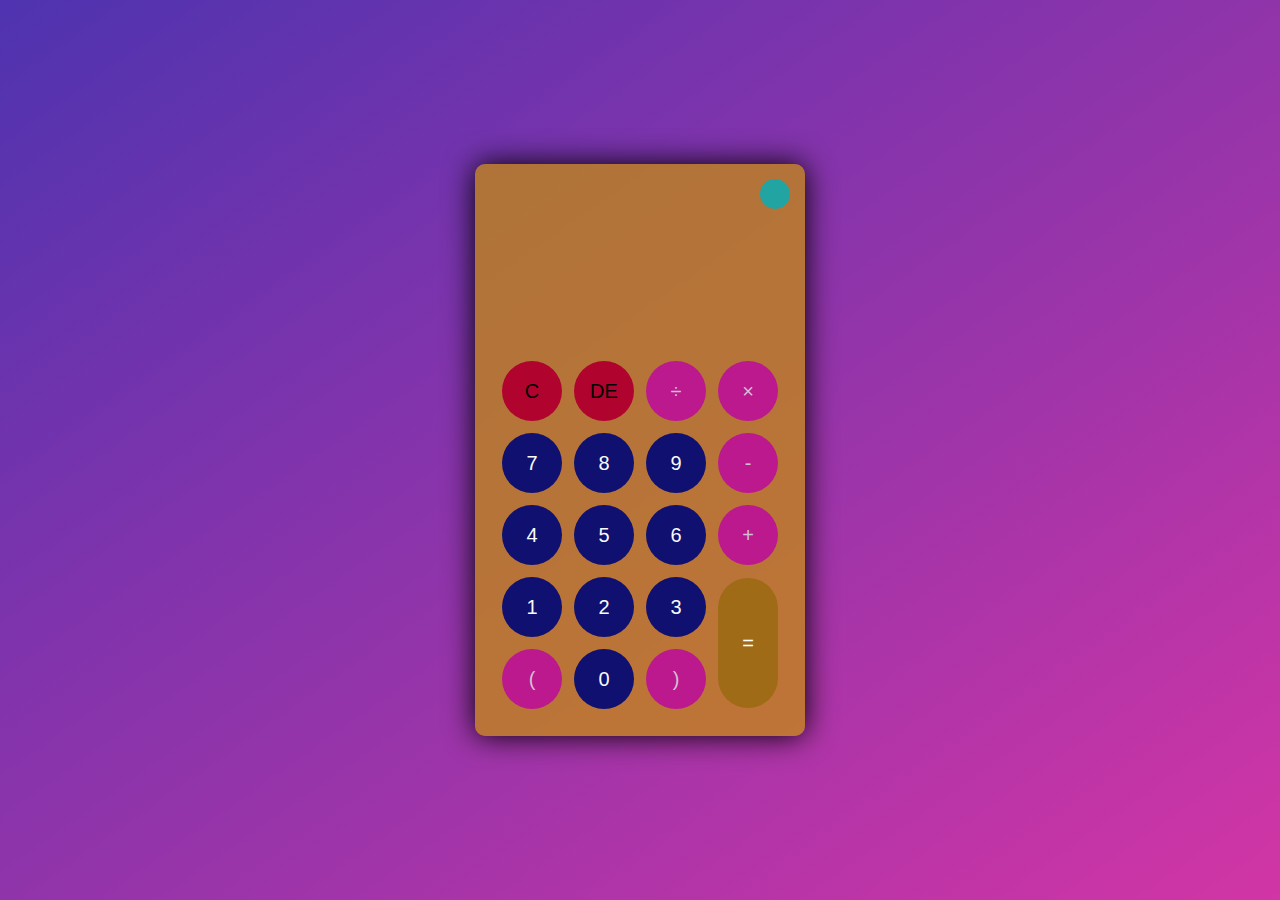
<file: Calculator/index.html>
<!DOCTYPE html>
<html lang="en">
<head>
    <meta charset="UTF-8">
    <meta http-equiv="X-UA-Compatible" content="IE=edge">
    <meta name="viewport" content="width=device-width, initial-scale=1.0">
    <link rel="stylesheet" href="style.css">
    <title>Title</title>
</head>
<body>
    <div class="container">
        <div class="calculator dark">
            <div class="theme-toggler active">
                <i class="toggler-icon"></i>
            </div>
            <div class="display-screen">
                <div id="display"></div>
            </div>
            <div class="buttons">
                <table>
                    <tr>
                        <td><button class="btn-operator" id="clear">C</button></td>
                        <td><button class="btn-delete" id="backspace">DE</button></td>
                        <td><button class="btn-operator" id="/">&divide;</button></td>
                        <td><button class="btn-operator" id="*">&times;</button></td>
                        
                    </tr>
                    <tr>
                        <td><button class="btn-number" id="7">7</button></td>
                        <td><button class="btn-number" id="8">8</button></td>
                        <td><button class="btn-number" id="9">9</button></td>
                        <td><button class="btn-operator" id="-">-</button></td>
                    </tr>
                    <tr>
                        <td><button class="btn-number" id="4">4</button></td>
                        <td><button class="btn-number" id="5">5</button></td>
                        <td><button class="btn-number" id="6">6</button></td>
                        <td><button class="btn-operator" id="+">+</button></td>
                    </tr>
                    <tr>
                        <td><button class="btn-number" id="1">1</button></td>
                        <td><button class="btn-number" id="2">2</button></td>
                        <td><button class="btn-number" id="3">3</button></td>
                        <td rowspan="2"><button class="btn-equal" id="equal">=</button></td>
                    </tr>
                    <tr>
                        <td><button class="btn-operator" id="(">(</button></td>
                        <td><button class="btn-number" id="0">0</button></td>
                        <td><button class="btn-operator" id=")">)</button></td>
                    </tr>
                </table>
            </div>
        </div>
    </div>
    <script src="script.js"></script>
</body>
</html>
</file>
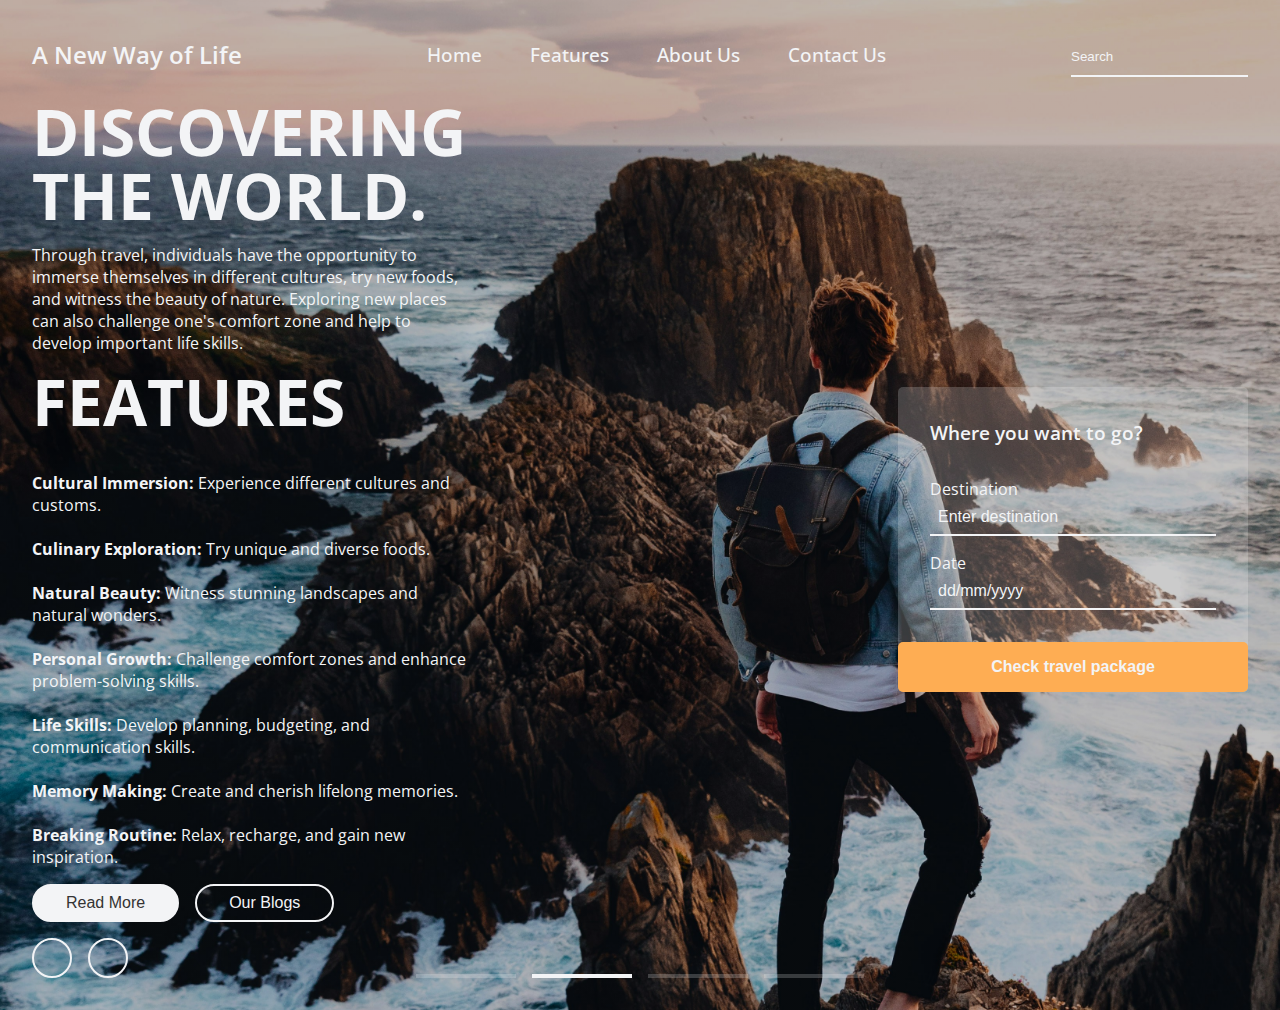
<file: LandingPage/index.html>
<!DOCTYPE html>
<html lang="en">
  <head>
    <meta charset="UTF-8" />
    <meta name="viewport" content="width=device-width, initial-scale=1.0" />
    <link rel="stylesheet" href="styles.css" />
    <title>Off The Beaten Path</title>
  </head>
  <body>
    <nav>
      <div class="nav__logo"><a href="#">A New Way of Life</a></div>
      <ul class="nav__links">
        <li class="link">Home</li>
        <li class="link">Features</li>
        <li class="link">About Us</li>
        <li class="link">Contact Us</li>
      </ul>
      <div class="search__box">
        <input type="text" placeholder="Search" />
        <i class="ri-search-line"></i>
      </div>
    </nav>

    <div class="container">
      <div class="container__left">
        <div class="content">
          <h1>DISCOVERING<br />THE WORLD.</h1>
          <p>
            Through travel, individuals have the opportunity to immerse
            themselves in different cultures, try new foods, and witness the
            beauty of nature. Exploring new places can also challenge one's
            comfort zone and help to develop important life skills.
          </p>
          <h1>FEATURES</h1>
          <p>
            <br><b>Cultural Immersion:</b> Experience different cultures and customs.</br>
            <br><b>Culinary Exploration:</b> Try unique and diverse foods.</br>
            <br><b>Natural Beauty:</b> Witness stunning landscapes and natural wonders.</br>
            <br><b>Personal Growth:</b> Challenge comfort zones and enhance problem-solving skills.</br>
            <br><b>Life Skills:</b> Develop planning, budgeting, and communication skills.</br>
            <br><b>Memory Making:</b> Create and cherish lifelong memories.</br>
            <br><b>Breaking Routine:</b> Relax, recharge, and gain new inspiration.</br>
          </p>
          <div class="btns">
            <button class="read__more">Read More</button>
            <button class="our__blogs">Our Blogs</button>
          </div>
          <div class="chevrons">
            <span class="chev__left">
              <i class="ri-arrow-left-s-line"></i>
            </span>
            <span class="chev__right">
              <i class="ri-arrow-right-s-line"></i>
            </span>
          </div>
        </div>
      </div>
      <div class="container__right">
        <form>
          <h4>Where you want to go?</h4>
          <div class="form__group">
            <label for="destination">Destination</label>
            <input
              type="text"
              name="destination"
              id="destination"
              placeholder="Enter destination"
            />
          </div>
          <div class="form__group">
            <label for="date">Date</label>
            <input type="text" name="date" id="date" placeholder="dd/mm/yyyy" />
          </div>
          <button type="submit">Check travel package</button>
        </form>
      </div>
      <div class="bottom__tracker">
        <span></span>
        <span></span>
        <span></span>
        <span></span>
      </div>
    </div>
  </body>
</html>
</file>
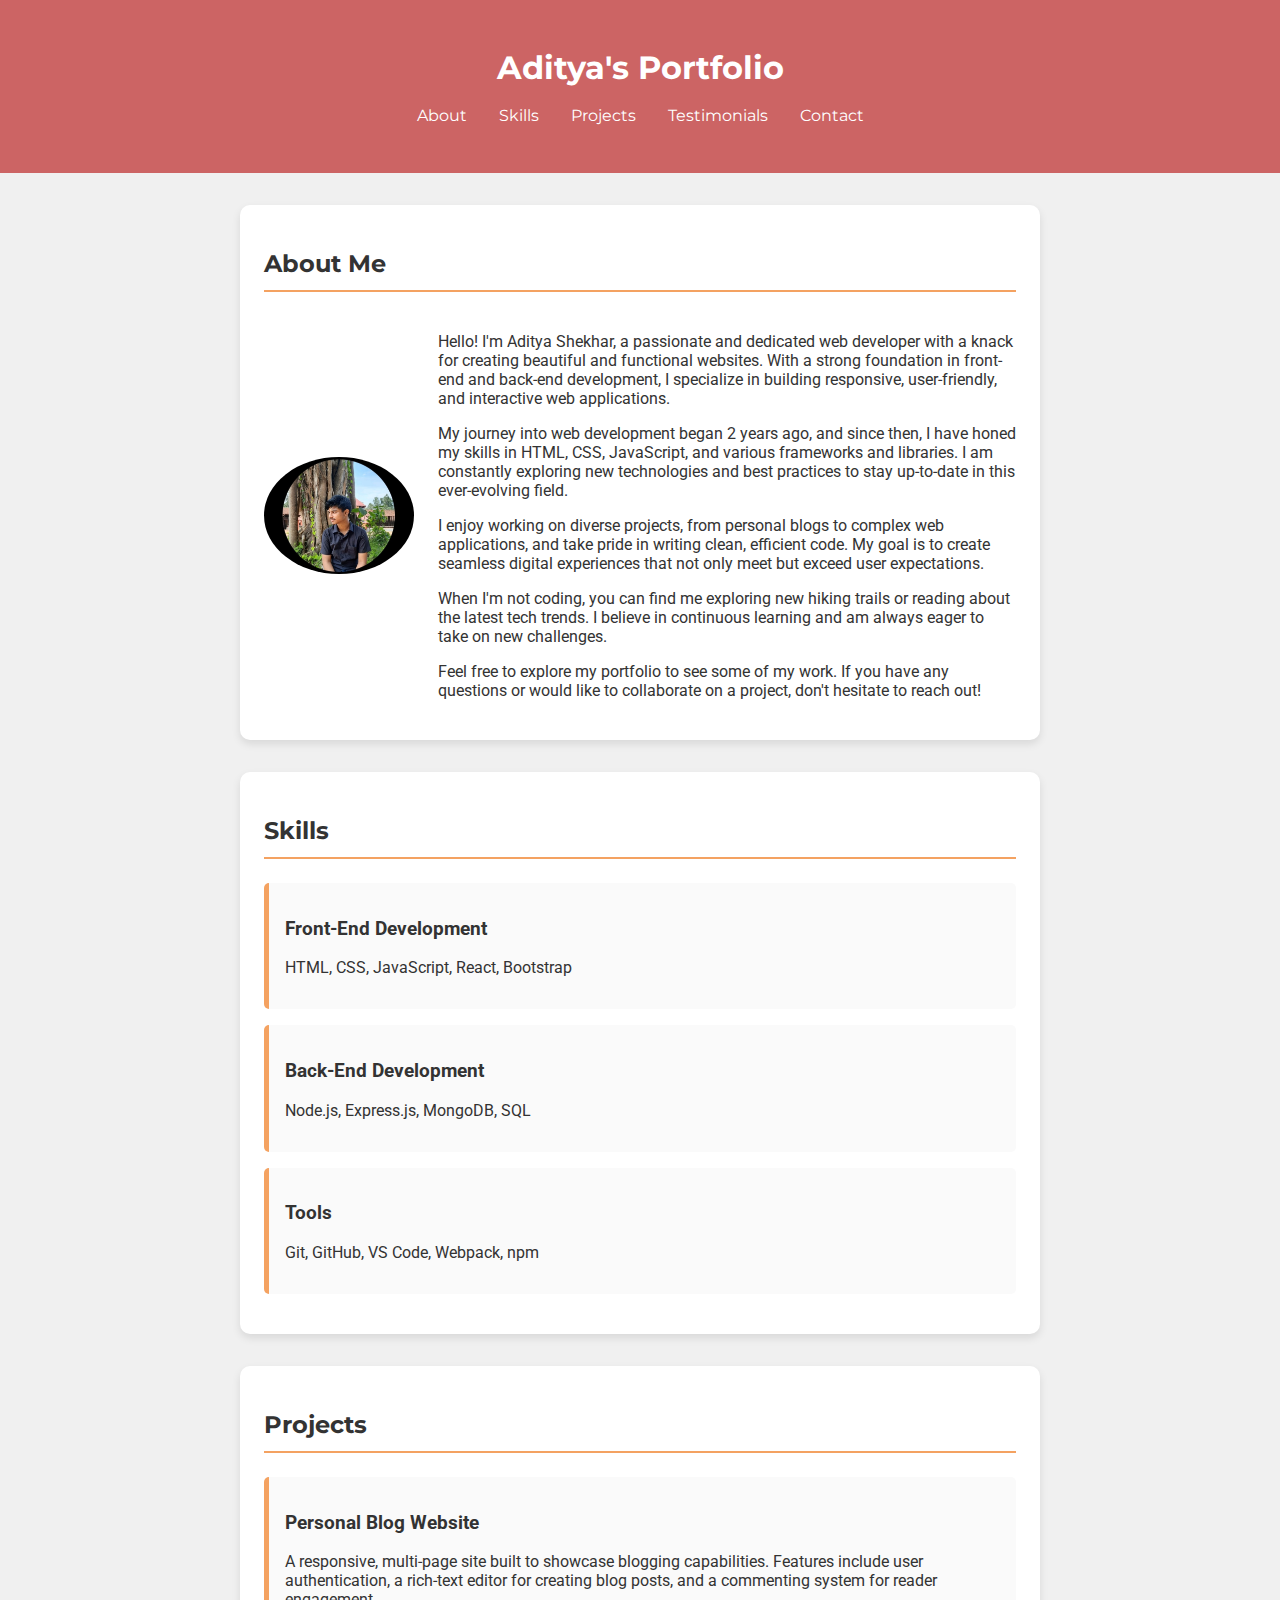
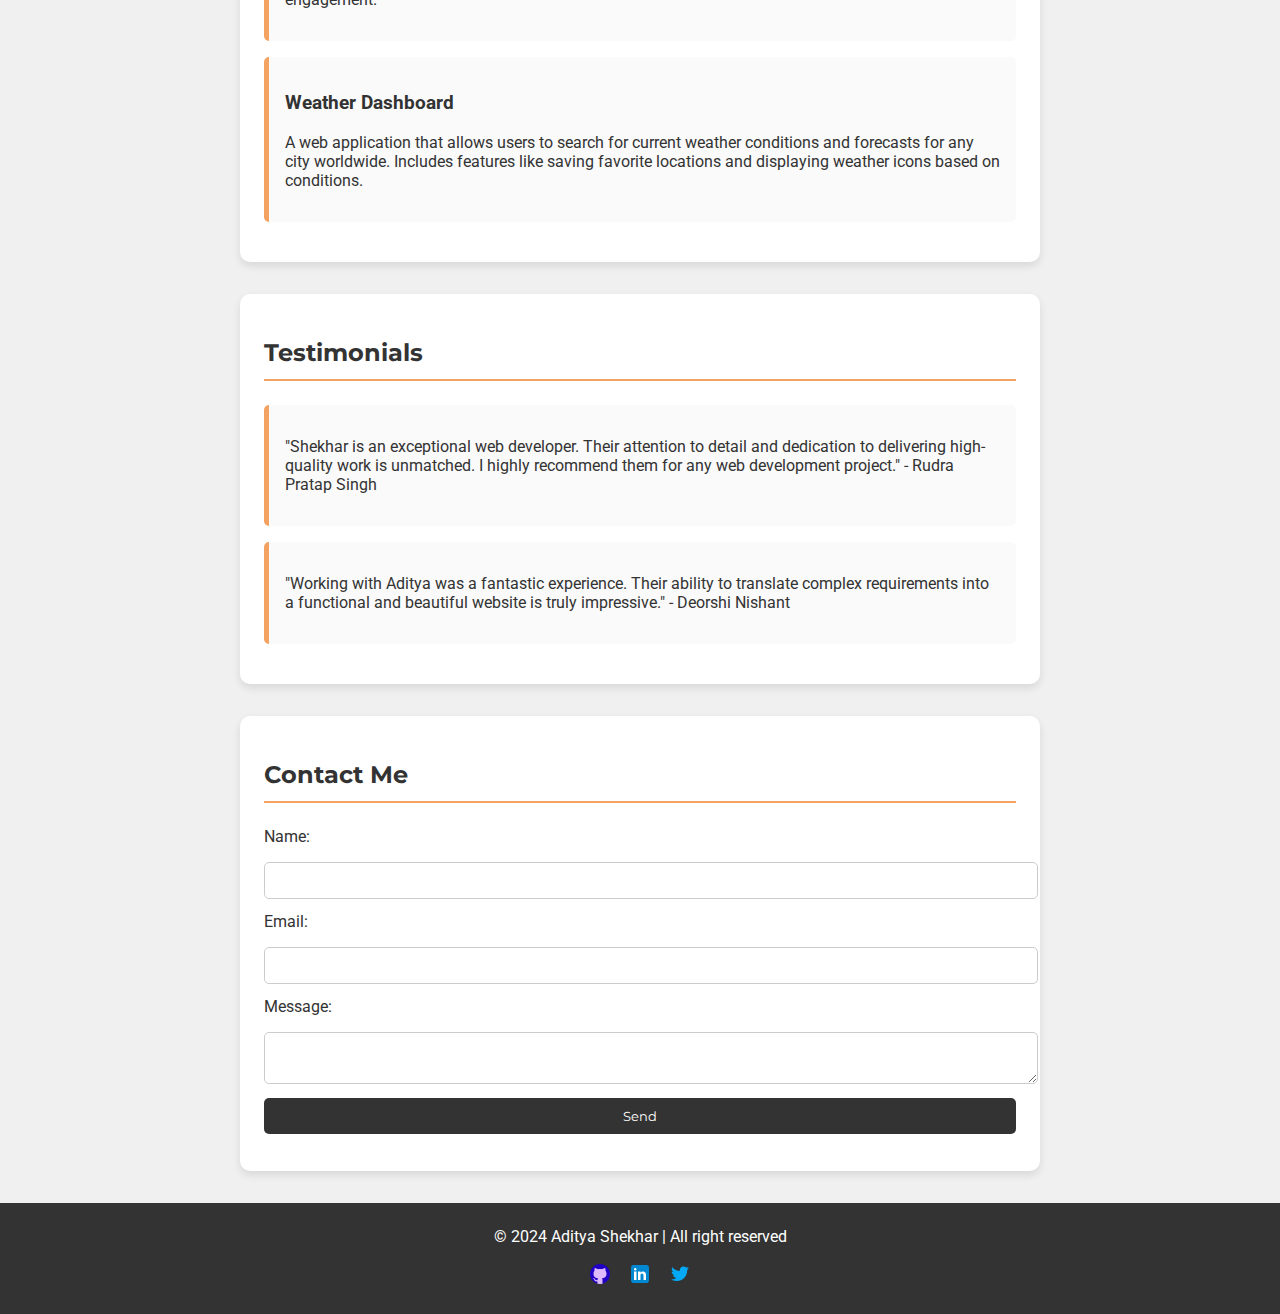
<file: Portfolio/index.html>
<!DOCTYPE html>
<html lang="en">
  <head>
    <meta charset="UTF-8" />
    <meta name="viewport" content="width=device-width, initial-scale=1.0" />
    <title>Portfolio</title>
    <link rel="stylesheet" href="styles.css" />
    <link
      href="https://fonts.googleapis.com/css2?family=Montserrat:wght@400;700&family=Roboto:wght@300;400&display=swap"
      rel="stylesheet"
    />
  </head>
  <body>
    <header>
      <h1>Aditya's Portfolio</h1>
      <nav>
        <br>
        <ul>
          <li><a href="#about">About</a></li>
          <li><a href="#skills">Skills</a></li>
          <li><a href="#projects">Projects</a></li>
          <li><a href="#testimonials">Testimonials</a></li>
          <li><a href="#contact">Contact</a></li>
        </ul>
      </nav>
    </header>
    <main>
      <section id="about">
        <h2>About Me</h2>
        <div class="about-content">
          <img src="shekhar.jpg" alt="Aditya Shekhar" class="profile-image" />
          <div class="about-text">
            <p>
              Hello! I'm Aditya Shekhar, a passionate and dedicated web
              developer with a knack for creating beautiful and functional
              websites. With a strong foundation in front-end and back-end
              development, I specialize in building responsive, user-friendly,
              and interactive web applications.
            </p>
            <p>
              My journey into web development began 2 years ago, and since then,
              I have honed my skills in HTML, CSS, JavaScript, and various
              frameworks and libraries. I am constantly exploring new
              technologies and best practices to stay up-to-date in this
              ever-evolving field.
            </p>
            <p>
              I enjoy working on diverse projects, from personal blogs to
              complex web applications, and take pride in writing clean,
              efficient code. My goal is to create seamless digital experiences
              that not only meet but exceed user expectations.
            </p>
            <p>
              When I'm not coding, you can find me exploring new hiking trails
              or reading about the latest tech trends. I believe in continuous
              learning and am always eager to take on new challenges.
            </p>
            <p>
              Feel free to explore my portfolio to see some of my work. If you
              have any questions or would like to collaborate on a project,
              don't hesitate to reach out!
            </p>
          </div>
        </div>
      </section>
      <section id="skills">
        <h2>Skills</h2>
        <div class="skill">
          <h3>Front-End Development</h3>
          <p>HTML, CSS, JavaScript, React, Bootstrap</p>
        </div>
        <div class="skill">
          <h3>Back-End Development</h3>
          <p>Node.js, Express.js, MongoDB, SQL</p>
        </div>
        <div class="skill">
          <h3>Tools</h3>
          <p>Git, GitHub, VS Code, Webpack, npm</p>
        </div>
      </section>
      <section id="projects">
        <h2>Projects</h2>
        <div class="project">
          <h3>Personal Blog Website</h3>
          <p>
            A responsive, multi-page site built to showcase blogging
            capabilities. Features include user authentication, a rich-text
            editor for creating blog posts, and a commenting system for reader
            engagement.
          </p>
        </div>
        <div class="project">
          <h3>Weather Dashboard</h3>
          <p>
            A web application that allows users to search for current weather
            conditions and forecasts for any city worldwide. Includes features
            like saving favorite locations and displaying weather icons based on
            conditions.
          </p>
        </div>
      </section>
      <section id="testimonials">
        <h2>Testimonials</h2>
        <div class="testimonial">
          <p>
            "Shekhar is an exceptional web developer. Their attention to detail
            and dedication to delivering high-quality work is unmatched. I
            highly recommend them for any web development project." - Rudra
            Pratap Singh
          </p>
        </div>
        <div class="testimonial">
          <p>
            "Working with Aditya was a fantastic experience. Their ability to
            translate complex requirements into a functional and beautiful
            website is truly impressive." - Deorshi Nishant
          </p>
        </div>
      </section>
      <section id="contact">
        <h2>Contact Me</h2>
        <form>
          <label for="name">Name:</label>
          <input type="text" id="name" name="name" required />
          <label for="email">Email:</label>
          <input type="email" id="email" name="email" required />
          <label for="message">Message:</label>
          <textarea id="message" name="message" required></textarea>
          <button type="submit">Send</button>
        </form>
      </section>
    </main>
    <footer>
      <p>&copy; 2024 Aditya Shekhar | All right reserved</p>
      <div class="social-media">
        <a href="#"><img src="r.png" alt="GitHub" /></a>
        <a href="#"><img src="f.png" alt="LinkedIn" /></a>
        <a href="#"><img src="d.png" alt="Twitter" /></a>
      </div>
    </footer>
    <script src="scripts.js"></script>
  </body>
</html>
</file>
<file: Calculator/style.css>
* {
    padding: 0;
    margin: 0;
    box-sizing: border-box;
    outline: 0;
    transition: all 0.5s ease;
}

body {
    font-family: sans-serif;
}

a {
    text-decoration: none;
    color: #fff;
}

body {
    background-image: linear-gradient( to bottom right, rgba(79,51,176,1.0),rgba(210,53,165));
}

.container {
    height: 100vh;
    width: 100vw;
    display: grid;
    place-items: center;
}

.calculator {
    position: relative;
    height: auto;
    width: auto;
    padding: 20px;
    border-radius: 10px;
    box-shadow: 0 0 30px #000;
}

.theme-toggler {
    position: absolute;
    top: 30px;
    right: 30px;
    color: #c76464;
    cursor: pointer;
    z-index: 1;
}

.theme-toggler.active {
    color: #1d1d1d;
}

.theme-toggler.active::before {
    background-color: #21a4a2;;
}

.theme-toggler::before {
    content: '';
    height: 30px;
    width: 30px;
    position: absolute;
    top: 50%;
    transform: translate(-50%, -50%);
    border-radius: 50%;
    background-color: #333;
    z-index: -1;
}

#display {
    margin: 0 10px;
    height: 150px;
    width: auto;
    max-width: 270px;
    display: flex;
    align-items: flex-end;
    justify-content: flex-end;
    font-size: 30px;
    margin-bottom: 20px;
    overflow-x: scroll;
  }

#display::-webkit-scrollbar {
    display: block;
    height: 3px;
}

button {
    height: 60px;
    width: 60px;
    border: 0;
    border-radius: 30px;
    margin: 5px;
    font-size: 20px;
    cursor: pointer;
    transition: all 200ms ease;
}

button:hover {
    transform: scale(1.1);
}

button#equal {
    height: 130px;
}

/* light theme */

.calculator {
    background-color: #21a4a2;
}

.calculator #display {
    color: #265d6b;
}

.calculator button#clear {
    background-color: #b163c9;
    color: #0e0c0c;
}

.calculator button.btn-number {
    background-color: #c3eaff;
    color: #000000;
}

.calculator button.btn-delete {
    background-color:#b163c9;
    color: #090809;
  }

.calculator button.btn-operator {
    background-color: #ffd0fb;
    color: #f967f3;
  }
  
  .calculator button.btn-equal {
    background-color: #adf9e7;
    color: #000;
  }

  /* dark theme */

  .calculator.dark {
    background-color: hsla(42, 90%, 41%, 0.712);
  }

  .calculator.dark #display {
    color: #6c9cc3;
  }

  .calculator.dark button#clear {
    background-color: #b0042f;
    color: #000000;
  }

  .calculator.dark button.btn-delete {
    background-color: #b0042f;
    color: #000000;
  }
  .calculator.dark button.btn-number {
    background-color: #0f106f;
    color: #f8fafb;
  }

  .calculator.dark button.btn-operator {
    background-color: #bb198d;
    color: #d3bfd3;
  }
  
  .calculator.dark button.btn-equal {
    background-color: #a06b17;
    color: #ffffff;
  }
</file>
<file: LandingPage/styles.css>
@import url("https://fonts.googleapis.com/css2?family=Open+Sans:wght@400;500;600;700&display=swap");

:root {
  --primary-color: #fead53;
  --text-dark: #333333;
  --text-light: #ffffff33;
  --extra-light: #f3f4f6;

  --max-width: 1300px;
}

* {
  padding: 0;
  margin: 0;
  box-sizing: border-box;
}

a {
  text-decoration: none;
}

input::placeholder {
  color: var(--extra-light);
}

body {
  font-family: "Open Sans", sans-serif;
  min-height: 100vh;
  background-image: linear-gradient(rgba(0, 0, 0, 0.25), rgba(0, 0, 0, 0.25)),
    url("background2.jpg");
  background-position: center center;
  background-size: cover;
  background-repeat: no-repeat;
}

nav {
  position: absolute;
  top: 0;
  left: 50%;
  transform: translateX(-50%);
  width: 100%;
  max-width: var(--max-width);
  padding: 2rem;
  display: flex;
  align-items: center;
  justify-content: space-between;
  z-index: 1;
}

.nav__logo a {
  font-size: 1.5rem;
  font-weight: 600;
  color: var(--extra-light);
}

.nav__links {
  list-style: none;
  display: flex;
  align-items: center;
  gap: 3rem;
}

.nav__links .link {
  font-size: 1.2rem;
  font-weight: 500;
  color: var(--extra-light);
  cursor: pointer;
  transition: 0.3s;
}

.nav__links .link:hover {
  color: var(--primary-color);
}

.search__box {
  padding: 0.5rem 0;
  border-bottom: 2px solid var(--extra-light);
}

.search__box input {
  color: var(--extra-light);
  background-color: transparent;
  outline: none;
  border: none;
}

.search__box i {
  color: var(--extra-light);
  font-size: 1.2rem;
  cursor: pointer;
}

.container {
  display: flex;
  min-height: 100vh;
  max-width: var(--max-width);
  margin: auto;
  padding: 2rem;
  padding-top: 100px;
  position: relative;
}

.container__left,
.container__right {
  flex: 1;
  display: flex;
  align-items: center;
  justify-content: flex-start;
}

.container__left .content {
  max-width: 400px;
  display: grid;
  gap: 1rem;
}

.content h1 {
  font-size: 4rem;
  line-height: 4rem;
  color: var(--extra-light);
  font-weight: 700;
}

.content p {
  color: var(--extra-light);
}

.btns {
  display: flex;
  gap: 1rem;
}

.btns button {
  padding: 0.5rem 2rem;
  color: var(--extra-light);
  font-size: 1rem;
  background-color: transparent;
  outline: none;
  border: 2px solid var(--extra-light);
  border-radius: 2rem;
  cursor: pointer;
  transition: 0.3s;
}

button.read__more {
  background-color: var(--extra-light);
  color: var(--text-dark);
}

button.our__blogs:hover {
  background-color: var(--text-light);
}

.chevrons {
  display: flex;
  gap: 1rem;
}

.chevrons span {
  height: 40px;
  width: 40px;
  font-size: 1.5rem;
  color: var(--extra-light);
  display: flex;
  align-items: center;
  justify-content: center;
  border-radius: 50%;
  border: 2px solid var(--extra-light);
  cursor: pointer;
  transition: 0.3s;
}

.chevrons span:hover {
  background-color: var(--text-light);
}

.container__right {
  justify-content: flex-end;
}

form {
  width: 350px;
  display: grid;
  border-radius: 5px;
  background-color: var(--text-light);
  color: var(--extra-light);
}

form h4 {
  font-size: 1.2rem;
  font-weight: 600;
  padding: 2rem;
}

.form__group {
  display: grid;
  padding: 0 2rem;
  margin-bottom: 1rem;
}

.form__group input {
  padding: 0.5rem;
  font-size: 1rem;
  color: var(--extra-light);
  background-color: transparent;
  outline: none;
  border: none;
  border-bottom: 2px solid var(--extra-light);
}

form button {
  margin-top: 1rem;
  padding: 1rem;
  font-size: 1rem;
  font-weight: 600;
  outline: none;
  border: none;
  border-radius: 5px;
  background-color: var(--primary-color);
  color: var(--extra-light);
  cursor: pointer;
}

.bottom__tracker {
  position: absolute;
  bottom: 2rem;
  left: 50%;
  transform: translateX(-50%);
  display: flex;
  gap: 1rem;
}

.bottom__tracker span {
  display: inline-block;
  height: 4px;
  width: 100px;
  background-color: var(--text-light);
}

.bottom__tracker span:nth-child(2) {
  background-color: var(--extra-light);
}
</file>
<file: Portfolio/styles.css>
body {
    font-family: 'Roboto', sans-serif;
    margin: 0;
    padding: 0;
    background-color: #f0f0f0;
    color: #333;
}

header {
    background-color: #cc6464;
    color: #fff;
    padding: 3em 0;
    text-align: center;
}

header h1 {
    font-family: 'Montserrat', sans-serif;
    font-size: 2em;
    margin: 0;
}

nav ul {
    list-style: none;
    padding: 0;
    margin: 0;
    display: flex;
    justify-content: center;
}

nav ul li {
    margin: 0 1em;
}

nav ul li a {
    color: #fff;
    text-decoration: none;
    font-family: 'Montserrat', sans-serif;
    transition: color 0.3s;
}

nav ul li a:hover {
    color: #f4a261;
}

main {
    max-width: 800px;
    margin: 2em auto;
    padding: 0 1em;
}

section {
    margin-bottom: 2em;
    padding: 1.5em;
    background-color: #fff;
    border-radius: 10px;
    box-shadow: 0 4px 8px rgba(0, 0, 0, 0.1);
}

h2 {
    font-family: 'Montserrat', sans-serif;
    color: #333;
    margin-bottom: 1em;
    border-bottom: 2px solid #f4a261;
    padding-bottom: 0.5em;
}

.about-content {
    display: flex;
    flex-wrap: wrap;
    align-items: center;
}

.profile-image {
    max-width: 150px;
    border-radius: 50%;
    margin-right: 1.5em;
}

.about-text {
    flex: 1;
}

.skill, .project, .testimonial {
    background-color: #fafafa;
    border-left: 5px solid #f4a261;
    margin: 1em 0;
    padding: 1em;
    border-radius: 5px;
    transition: transform 0.3s;
}

.skill:hover, .project:hover, .testimonial:hover {
    transform: scale(1.03);
}

form {
    display: flex;
    flex-direction: column;
}

label, input, textarea, button {
    width: 100%;
    margin-bottom: 1em;
}

input, textarea {
    padding: 0.75em;
    border: 1px solid #ccc;
    border-radius: 5px;
}

button {
    background-color: #333;
    color: #fff;
    padding: 0.75em 1.5em;
    border: none;
    border-radius: 5px;
    cursor: pointer;
    transition: background-color 0.3s;
    font-family: 'Montserrat', sans-serif;
}

button:hover {
    background-color: #f4a261;
}

footer {
    background-color: #333;
    color: #fff;
    text-align: center;
    padding: 1.5em 0;
}

footer p {
    margin: 0;
}

.social-media {
    display: flex;
    justify-content: center;
    margin-top: 1em;
}

.social-media a {
    margin: 0 0.5em;
}

.social-media img {
    width: 24px;
    height: 24px;
    transition: transform 0.3s;
}

.social-media img:hover {
    transform: scale(1.2);
}
</file>
